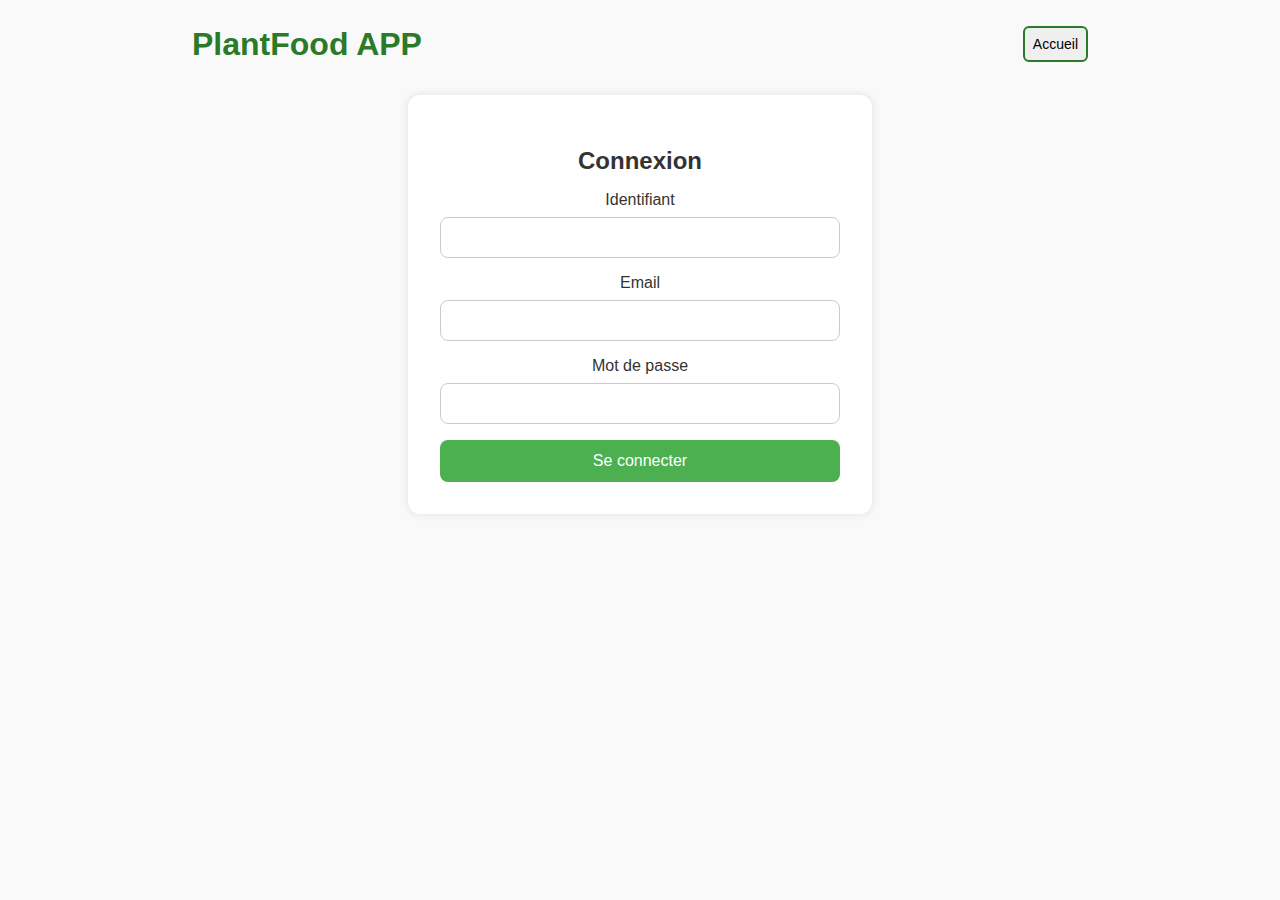
<file: WebAPIApplicationProject/wwwroot/login.html>
﻿<!DOCTYPE html>
<html lang="fr">
<head>
    <meta charset="UTF-8" />
    <meta name="viewport" content="width=device-width, initial-scale=1" />
    <title>Connexion – PlantFood APP</title>
    <link rel="stylesheet" href="./css/login.css" />
</head>
<body>
    <div class="login-content">
        <header class="plantfood-header">
            <h1>PlantFood APP</h1>
            <button onclick="redirectToHome()">Accueil</button>
        </header>

        <main class="login-container">
            <h2>Connexion</h2>
            <form id="login-form" onsubmit="submitLoginForm(event)">
                <label for="username">Identifiant</label>
                <input type="text" id="username" name="username" required />

                <label for="email">Email</label>
                <input type="text" id="email" name="email" required />

                <label for="password">Mot de passe</label>
                <input type="password" id="password" name="password" required />

                <button type="submit">Se connecter</button>
            </form>
        </main>
    </div>
    <script src="./js/login.js"></script>
</body>
</html>
</file>
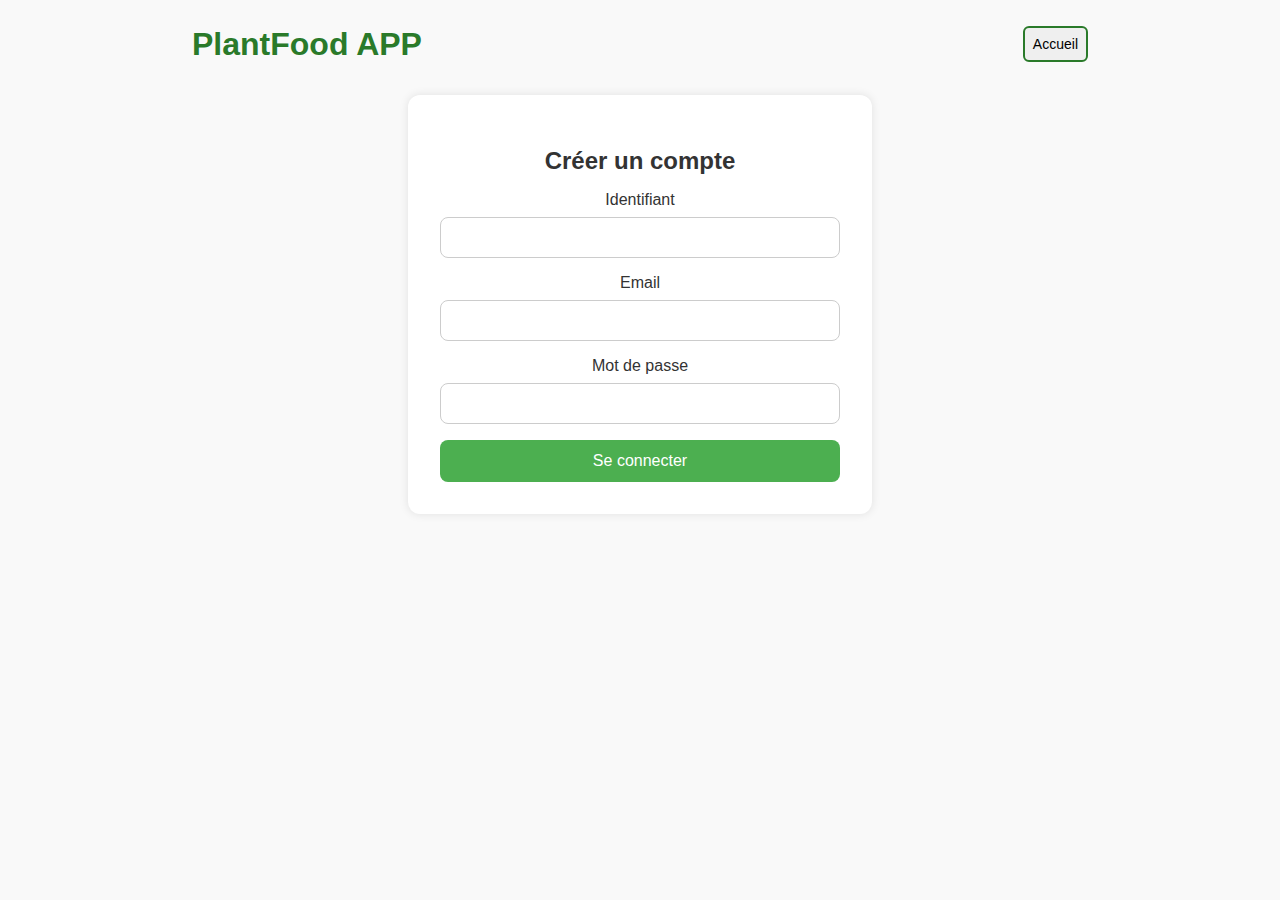
<file: WebAPIApplicationProject/wwwroot/signin.html>
﻿<!DOCTYPE html>
<html lang="fr">
<head>
    <meta charset="UTF-8" />
    <meta name="viewport" content="width=device-width, initial-scale=1" />
    <title>Connexion – PlantFood APP</title>
    <link rel="stylesheet" href="./css/login.css" />
</head>
<body>
    <div class="login-content">
        <header class="plantfood-header">
            <h1>PlantFood APP</h1>
            <button onclick="redirectToHome()">Accueil</button>
        </header>

        <main class="login-container">
            <h2>Créer un compte</h2>
            <form id="login-form" onsubmit="submitSigninForm(event)">
                <label for="username">Identifiant</label>
                <input type="text" id="username" name="username" required />

                <label for="email">Email</label>
                <input type="text" id="email" name="email" required />

                <label for="password">Mot de passe</label>
                <input type="password" id="password" name="password" required />

                <button type="submit">Se connecter</button>
            </form>
        </main>
    </div>
    <script src="./js/signin.js"></script>
</body>
</html>
</file>
<file: WebAPIApplicationProject/wwwroot/css/login.css>
﻿body {
    font-family: 'Segoe UI', Tahoma, Geneva, Verdana, sans-serif;
    margin: 0;
    background: #f9f9f9;
    color: #333;
}

.login-content {
    text-align: center;
    margin-bottom: 2%;
}

.plantfood-header {
    margin-top: 2%;
    width: 70%;
    margin-left: 15%;
}

button {
    padding: 8px;
    font-size: 14px;
    border-radius: 6px;
    border: 2px solid #2a7a2a;
}

button:hover {
    cursor: pointer;
}

header {
    display: flex;
    justify-content: space-between;
    align-items: center;
    margin-bottom: 1.5rem;
}

header h1 {
    margin: 0;
    font-size: 2rem;
    color: #2a7a2a;
}

.login-container {
    background: white;
    padding: 2rem;
    margin: 2rem auto;
    max-width: 400px;
    border-radius: 12px;
    box-shadow: 0 0 10px rgba(0, 0, 0, 0.1);
}

.login-container h2 {
    text-align: center;
    margin-bottom: 1rem;
}

.login-container form {
    display: flex;
    flex-direction: column;
}

.login-container label {
    margin-bottom: 0.5rem;
}

.login-container input {
    padding: 0.75rem;
    margin-bottom: 1rem;
    border: 1px solid #ccc;
    border-radius: 8px;
}

.login-container button {
    padding: 0.75rem;
    background-color: #4caf50;
    color: white;
    border: none;
    border-radius: 8px;
    cursor: pointer;
    font-size: 1rem;
}

.login-container button:hover {
    background-color: #45a049;
}
</file>
